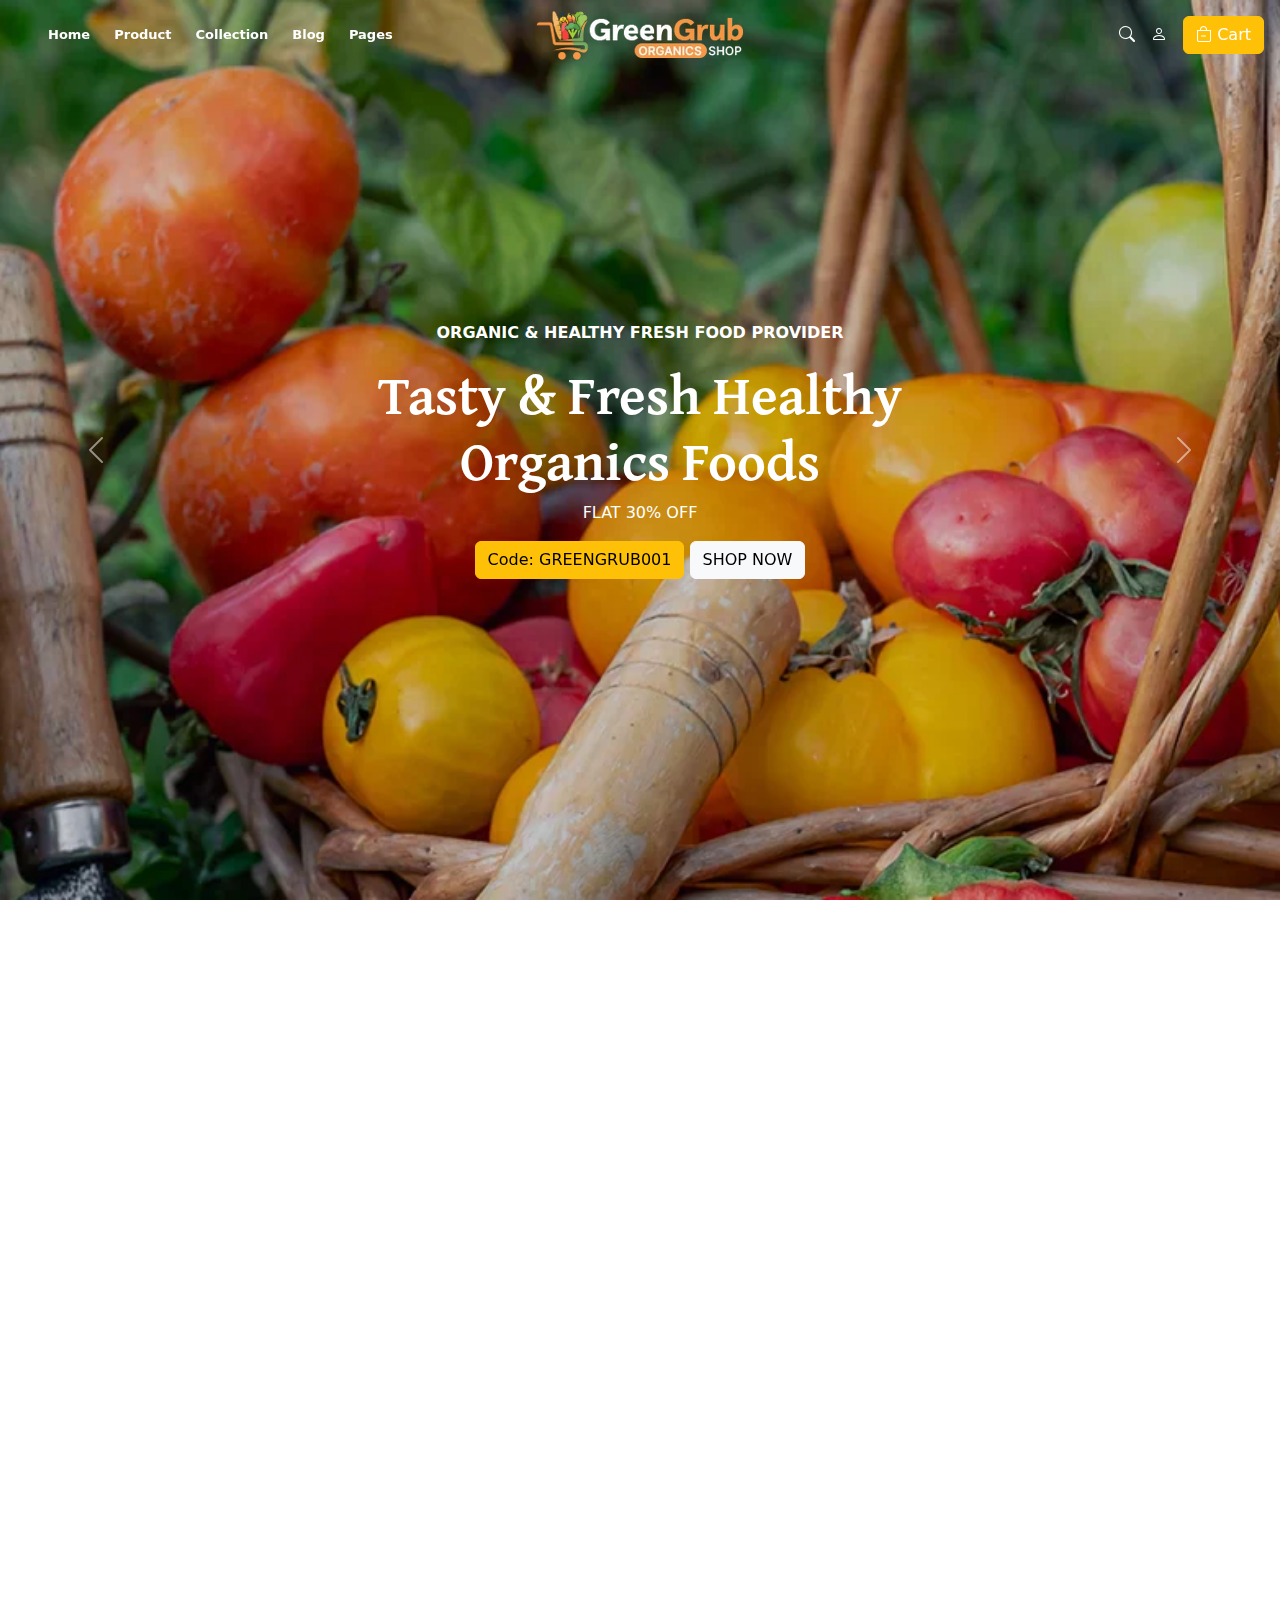
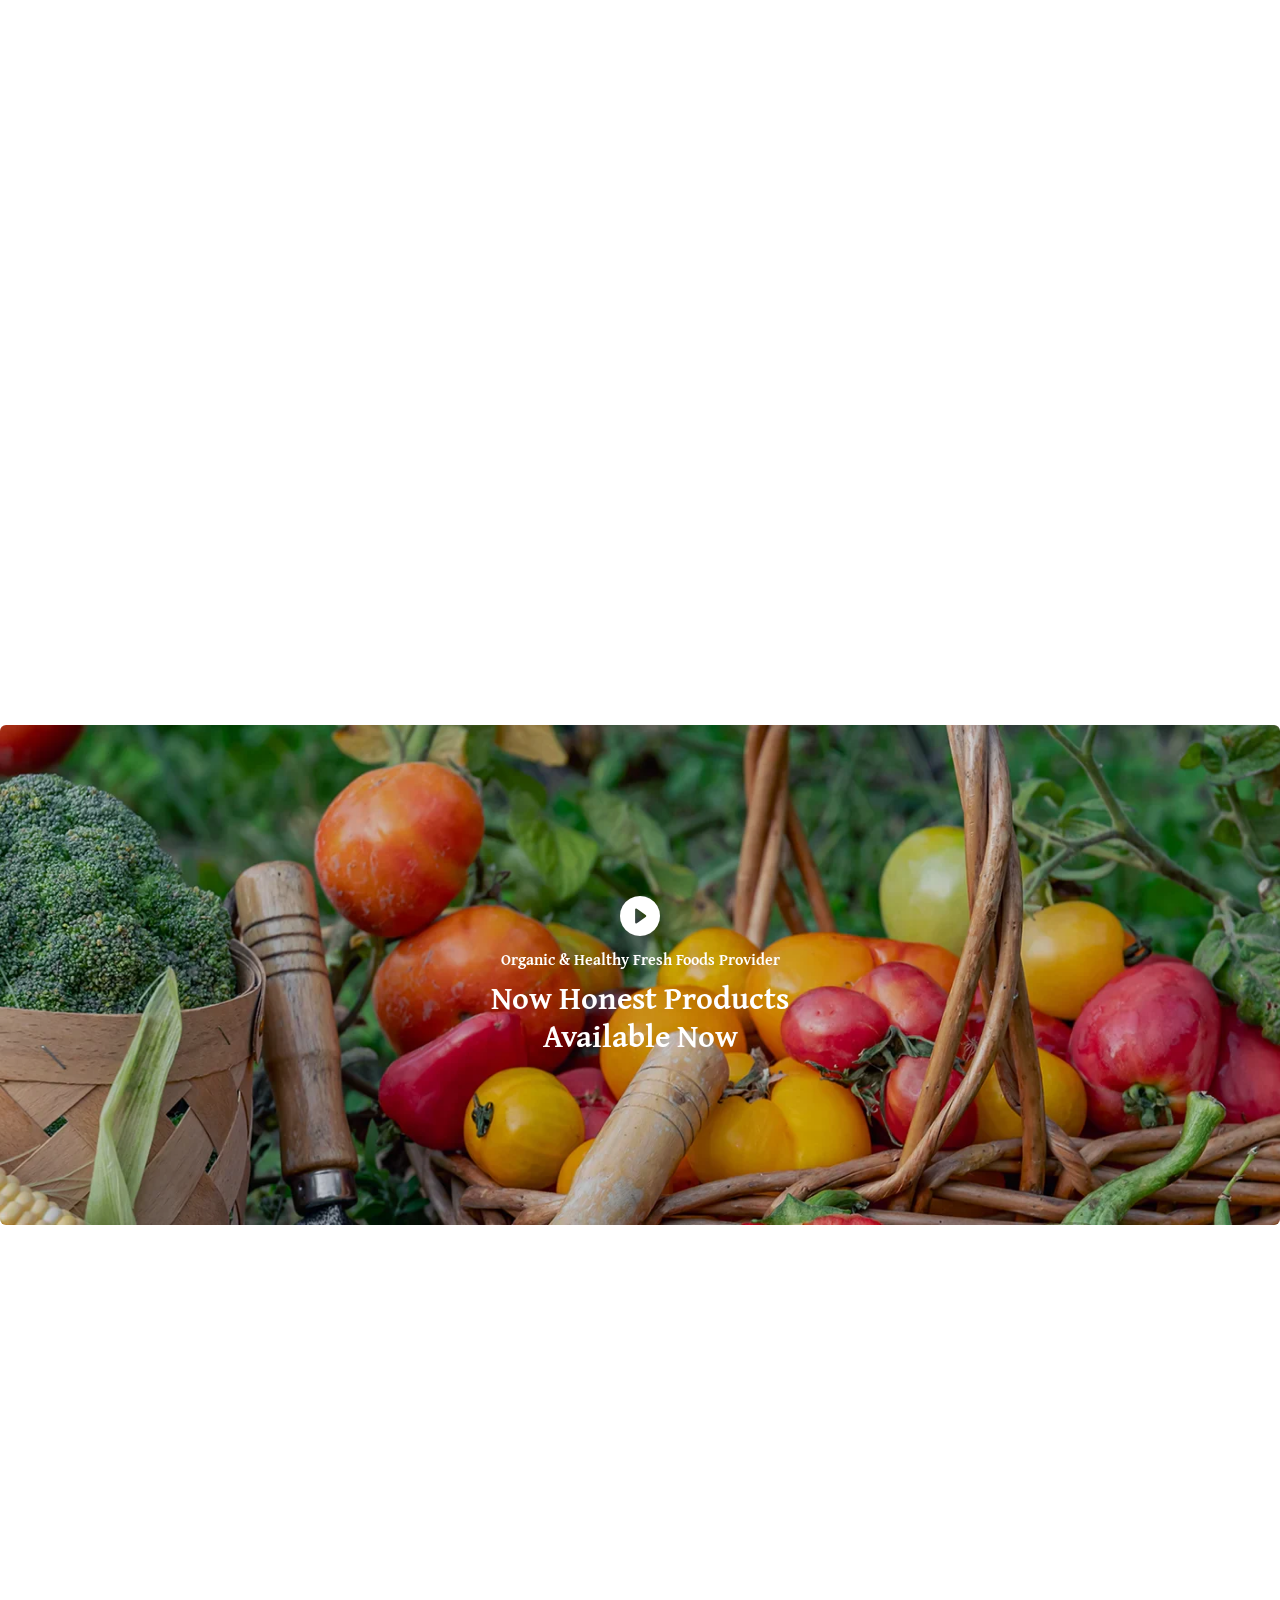
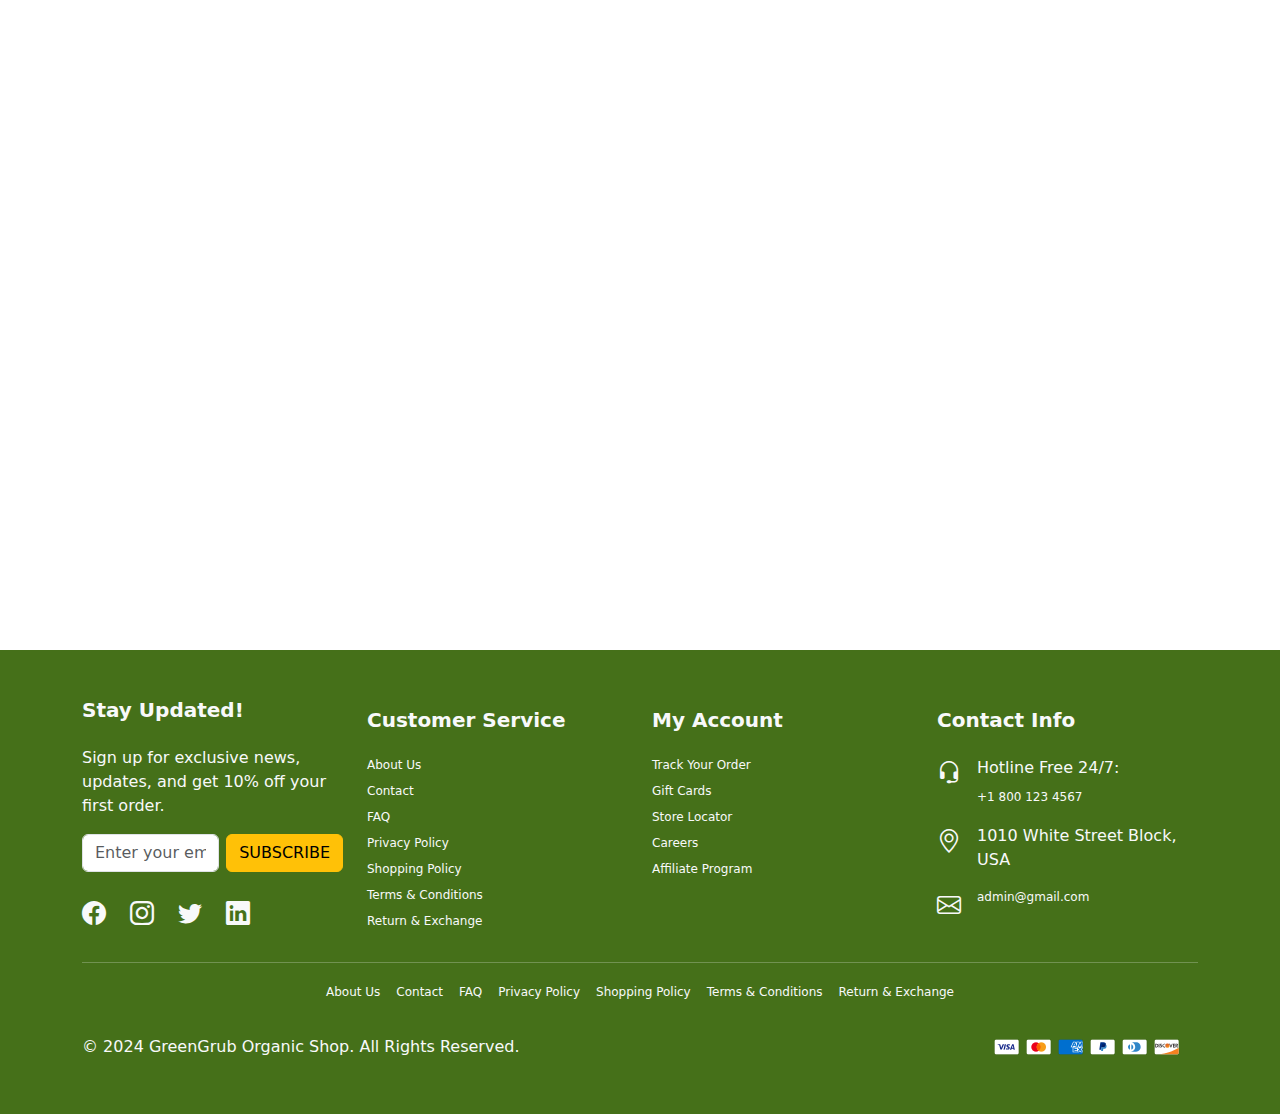
<file: index.html>
<!DOCTYPE html>
<html lang="en">
  <head>
    <meta charset="utf-8" />
    <meta name="viewport" content="width=device-width, initial-scale=1" />
    <title>GreenGrub Organics Shop</title>
    <link
      href="https://cdn.jsdelivr.net/npm/bootstrap@5.3.3/dist/css/bootstrap.min.css"
      rel="stylesheet"
      integrity="sha384-QWTKZyjpPEjISv5WaRU9OFeRpok6YctnYmDr5pNlyT2bRjXh0JMhjY6hW+ALEwIH"
      crossorigin="anonymous"
    />
    <link
      href="https://cdnjs.cloudflare.com/ajax/libs/font-awesome/6.0.0/css/all.min.css"
      rel="stylesheet"
    />
    <link
      rel="stylesheet"
      href="https://cdn.jsdelivr.net/npm/bootstrap-icons@1.11.3/font/bootstrap-icons.min.css"
    />
    <link rel="preconnect" href="https://fonts.googleapis.com" />
    <link rel="preconnect" href="https://fonts.gstatic.com" crossorigin />
    <link
      href="https://fonts.googleapis.com/css2?family=Gentium+Plus:ital,wght@0,400;0,700;1,400;1,700&display=swap"
      rel="stylesheet"
    />
    <link href="https://unpkg.com/aos@2.3.1/dist/aos.css" rel="stylesheet" />
    <link rel="shortcut icon" href="/assets/favicon.png" type="image/x-icon" />

    <link rel="stylesheet" href="/css/style.css" />
    <link rel="stylesheet" href="/css/common.css" />
  </head>
  <body>
    <!-- NAV BAR SECTION -->
    <header>
      <nav class="p-3" id="nav-container">
        <div class="d-flex justify-content-between align-items-center">
          <!-- Mobile Toggle Button -->
          <button
            class="d-md-none text-light fs-2"
            id="navbarToggle"
            aria-label="Toggle Navigation"
          >
            <i class="bi bi-justify-left"></i>
          </button>

          <!-- Left side menu -->
          <ul
            class="nav-list d-flex justify-content-start align-items-center gap-4 flex-grow-1 d-none d-md-flex m-0"
          >
            <li class="nav-item">
              <a href="/" class="nav-link text-white">Home</a>
            </li>
            <li class="nav-item">
              <a href="/" class="nav-link text-white">Product</a>
            </li>
            <li class="nav-item">
              <a href="/" class="nav-link text-white">Collection</a>
            </li>
            <li class="nav-item">
              <a href="/" class="nav-link text-white">Blog</a>
            </li>
            <li class="nav-item">
              <a href="/" class="nav-link text-white">Pages</a>
            </li>
          </ul>

          <!-- Center logo -->
          <div class="position-absolute start-50 translate-middle-x">
            <a href="#">
              <img
                src="/assets/logo.avif"
                alt="Greengrub-Shop"
                class="nav-logo img-fluid"
              />
            </a>
          </div>

          <!-- Right side content -->
          <div class="d-flex align-items-center gap-3">
            <button
              class="d-none d-md-block"
              type="button"
              data-bs-toggle="modal"
              data-bs-target="#searchItemModal"
            >
              <i class="bi bi-search text-white"></i>
            </button>
            <button class="d-none d-md-block">
              <i class="bi bi-person text-white"></i>
            </button>
            <button
              class="btn btn-warning text-white"
              data-bs-toggle="offcanvas"
              data-bs-target="#cartView"
              aria-controls="cartView"
            >
              <i class="bi bi-bag-dash"></i>
              <span>Cart</span>
            </button>
          </div>
        </div>

        <!-- Mobile Menu -->
        <ul
          class="nav flex-column bg-dark text-white p-3 position-absolute top-100 start-0 w-100 d-md-none shadow-lg"
          id="mobileMenu"
          style="height: 100vh"
        >
          <li class="nav-item mb-2">
            <a href="/" class="nav-link text-white d-flex align-items-center">
              <i class="bi bi-house me-2"></i> Home
            </a>
          </li>
          <li class="nav-item mb-2">
            <a href="/" class="nav-link text-white d-flex align-items-center">
              <i class="bi bi-box-seam me-2"></i> Product
            </a>
          </li>
          <li class="nav-item mb-2">
            <a href="/" class="nav-link text-white d-flex align-items-center">
              <i class="bi bi-collection me-2"></i> Collection
            </a>
          </li>
          <li class="nav-item mb-2">
            <a href="/" class="nav-link text-white d-flex align-items-center">
              <i class="bi bi-file-earmark-text me-2"></i> Blog
            </a>
          </li>
          <li class="nav-item mb-2">
            <a href="/" class="nav-link text-white d-flex align-items-center">
              <i class="bi bi-layers me-2"></i> Pages
            </a>
          </li>
          <li
            class="nav-item mb-2 d-flex gap-3 justify-content-end mx-3 align-items-center flex-row-reverse"
          >
            <button
              type="button"
              data-bs-toggle="modal"
              data-bs-target="#searchItemModal"
            >
              <i class="bi bi-search text-white"></i>
            </button>
            <button class="btn btn-link text-white p-0">
              <i class="bi bi-person fs-5"></i>
            </button>
          </li>
        </ul>
      </nav>
    </header>
    <main>
      <!-- Modal Search Menu View -->
      <div
        class="modal fade"
        id="searchItemModal"
        tabindex="-1"
        aria-labelledby="exampleModalLabel"
        aria-hidden="true"
      >
        <div class="modal-dialog modal-lg">
          <div
            class="modal-content border-0 shadow-lg bg-gradient bg-info-subtle"
          >
            <div class="modal-header border-0">
              <button
                type="button"
                class="btn-close btn-close-dark"
                data-bs-dismiss="modal"
                aria-label="Close"
              ></button>
            </div>
            <div class="modal-body">
              <form>
                <div class="input-group mb-4">
                  <input
                    type="text"
                    class="form-control"
                    id="searchInput"
                    placeholder="Search here..."
                    aria-label="Search"
                    aria-describedby="searchButton"
                  />
                  <button
                    class="btn btn-outline-primary"
                    type="button"
                    id="searchButton"
                  >
                    <i class="bi bi-search"></i>
                  </button>
                </div>
              </form>
              <div class="mt-3">
                <h6 class="fw-semibold">Popular Searches:</h6>
                <ul class="list-inline">
                  <li class="list-inline-item">
                    <a
                      href="#"
                      class="text-decoration-none badge bg-light text-dark px-3 py-2"
                      >Grocery</a
                    >
                  </li>
                  <li class="list-inline-item">
                    <a
                      href="#"
                      class="text-decoration-none badge bg-light text-dark px-3 py-2"
                      >Food</a
                    >
                  </li>
                  <li class="list-inline-item">
                    <a
                      href="#"
                      class="text-decoration-none badge bg-light text-dark px-3 py-2"
                      >Vegetables</a
                    >
                  </li>
                  <li class="list-inline-item">
                    <a
                      href="#"
                      class="text-decoration-none badge bg-light text-dark px-3 py-2"
                      >Fruits</a
                    >
                  </li>
                </ul>
              </div>
            </div>
          </div>
        </div>
      </div>

      <!-- Cart Section  View Off canvas -->

      <div
        class="offcanvas offcanvas-end"
        tabindex="-1"
        id="cartView"
        aria-labelledby="offcanvasRightLabel"
      >
        <div class="offcanvas-header">
          <h5 class="offcanvas-title" id="offcanvasRightLabel">
            Offcanvas right
          </h5>
          <button
            type="button"
            class="btn-close"
            data-bs-dismiss="offcanvas"
            aria-label="Close"
          ></button>
        </div>
        <div class="offcanvas-body">...</div>
      </div>

      <!-- HERO SECTION -->
      <div
        id="carouselExample"
        class="carousel slide carousel-fade"
        data-bs-ride="carousel"
      >
        <!-- Carousel Inner -->
        <div class="carousel-inner">
          <div class="carousel-item active">
            <section class="hero-section slider1">
              <div class="hero-content">
                <p class="fw-semibold">ORGANIC & HEALTHY FRESH FOOD PROVIDER</p>
                <h2 class="hero-content-title">
                  Tasty & Fresh Healthy
                  <br />
                  Organics Foods
                </h2>
                <p>FLAT 30% OFF</p>
                <div class="hero-offer-btn">
                  <button class="btn btn-warning">Code: GREENGRUB001</button>
                  <button class="btn btn-light text-uppercase">Shop Now</button>
                </div>
              </div>
            </section>
          </div>
          <div class="carousel-item">
            <section class="hero-section slider2">
              <div class="hero-content">
                <p class="fw-semibold">READY FOR INSTANT AND CONVENIENT USE</p>
                <h2 class="hero-content-title">
                  Be Healthy & Eat Only <br />Pure Organic Food
                </h2>
                <p>FLAT 30% OFF</p>
                <div class="hero-offer-btn">
                  <button class="btn btn-warning">Code: GREENGRUB001</button>
                  <button class="btn btn-light text-uppercase">Shop Now</button>
                </div>
              </div>
            </section>
          </div>
        </div>

        <!-- Carousel Controls -->
        <button
          class="carousel-control-prev"
          type="button"
          data-bs-target="#carouselExample"
          data-bs-slide="prev"
        >
          <span class="carousel-control-prev-icon" aria-hidden="true"></span>
          <span class="visually-hidden">Previous</span>
        </button>
        <button
          class="carousel-control-next"
          type="button"
          data-bs-target="#carouselExample"
          data-bs-slide="next"
        >
          <span class="carousel-control-next-icon" aria-hidden="true"></span>
          <span class="visually-hidden">Next</span>
        </button>
      </div>

      <!-- -------------------------- SHOP BY CATEGORIES SECTION --------------------- -->
      <section
        class="shop-categoris-container py-5 px-3 px-md-4"
        data-aos="fade-up"
      >
        <div
          class="d-flex flex-column justify-content-center align-items-center"
        >
          <img
            src="/assets/categories/categories-head.png"
            alt="SHOP-BY-CATEGORIES
            "
          />
          <p class="text-success fw-semibold">SHOP BY CATEGORIES</p>
          <h2 class="text-center">
            Organic & Healthy Foods <br />
            Provider Farming
          </h2>
        </div>

        <!-- card -->
        <div class="categories-container"></div>
      </section>

      <!-- -------------------------- AMAZING FOOD SERVICE --------------------- -->
      <section class="container p-5" data-aos="fade-up">
        <div
          class="d-flex flex-column justify-content-center align-items-center"
        >
          <img
            src="/assets/categories/categories-head.png"
            alt="SHOP-BY-CATEGORIES
          "
          />
          <p class="text-success fw-semibold">AMAZING FOOD SERVICE</p>
          <h2 class="text-center">Fresh & Tastier Organic Products</h2>
        </div>

        <!-- section -->
        <div class="container py-1">
          <div class="row align-items-center justify-content-center">
            <!-- Left Column -->
            <div class="col-md-4 d-flex flex-column align-items-center">
              <!-- First Feature -->
              <div class="mb-4">
                <div class="icon-circle bg-light p-3 mb-2 food-service-img">
                  <img
                    src="/assets/food-services/1.webp"
                    alt="Natural Foods"
                    class="img-fluid"
                    style="height: 40px"
                  />
                </div>
                <h5>Natural Foods</h5>
                <p class="text-muted">
                  Farmers that only use natural fertilizers on their own land
                  cultivate the organic fruits and vegetables we sell.
                </p>
              </div>
              <!-- Second Feature -->
              <div class="mb-4">
                <div class="icon-circle bg-light p-3 mb-2 food-service-img">
                  <img
                    src="/assets/food-services/2.webp"
                    alt="Everyday Fresh Food"
                    class="img-fluid"
                    style="height: 40px"
                  />
                </div>
                <h5>Everyday Fresh Food</h5>
                <p class="text-muted">
                  Farmers that only use natural fertilizers on their own land
                  cultivate the organic fruits and vegetables we sell.
                </p>
              </div>
              <!-- Third Feature -->
              <div class="">
                <div class="icon-circle bg-light p-3 mb-2 food-service-img">
                  <img
                    src="/assets/food-services/3.avif"
                    alt="100% Organic"
                    class="img-fluid"
                    style="height: 40px"
                  />
                </div>
                <h5>100% Organic</h5>
                <p class="text-muted">
                  Farmers that only use natural fertilizers on their own land
                  cultivate the organic fruits and vegetables we sell.
                </p>
              </div>
            </div>

            <!-- Central Image -->
            <div
              class="col-md-4 text-center"
              data-aos="flip-left"
              data-aos-easing="ease-out-cubic"
              data-aos-duration="2000"
            >
              <img
                src="/assets/food-services/food_service.webp"
                alt="Central Food Image"
                class="img-fluid rounded-circle"
                style="width: 100%"
              />
            </div>

            <!-- Right Column -->
            <div class="col-md-4 d-flex flex-column align-items-center">
              <!-- Fourth Feature -->
              <div class="mb-4">
                <div class="icon-circle bg-light p-3 mb-2 food-service-img">
                  <img
                    src="/assets/food-services/4.avif"
                    alt="Best Quality Food"
                    class="img-fluid"
                    style="height: 40px"
                  />
                </div>
                <h5>Best Quality Food</h5>
                <p class="text-muted">
                  Farmers that only use natural fertilizers on their own land
                  cultivate the organic fruits and vegetables we sell.
                </p>
              </div>
              <!-- Fifth Feature -->
              <div class="mb-4">
                <div class="icon-circle bg-light food-service-img p-3 mb-2">
                  <img
                    src="/assets/food-services/5.webp"
                    alt="Healthy Food"
                    class="img-fluid"
                    style="height: 40px"
                  />
                </div>
                <h5>Healthy Food</h5>
                <p class="text-muted">
                  Farmers that only use natural fertilizers on their own land
                  cultivate the organic fruits and vegetables we sell.
                </p>
              </div>
              <!-- Sixth Feature -->
              <div class="">
                <div class="icon-circle bg-light p-3 mb-2 food-service-img">
                  <img
                    src="/assets/food-services/6.webp"
                    alt="100% Farming Food"
                    class="img-fluid"
                    style="height: 40px"
                  />
                </div>
                <h5>100% Farming Food</h5>
                <p class="text-muted">
                  Farmers that only use natural fertilizers on their own land
                  cultivate the organic fruits and vegetables we sell.
                </p>
              </div>
            </div>
          </div>
        </div>
      </section>
      <!-- AMAZING FOOD SERVICE VIDEO CARD -->
      <div class="video-inner mb-5">
        <div
          class="video-inner-container position-relative d-flex justify-content-center align-items-center overflow-hidden rounded"
        >
          <img
            src="/assets/food-services/video-inner-img.webp"
            alt="Fresh Organic Food"
            class="video-inner-img img-fluid w-100"
          />
          <div
            class="video-inner-content position-absolute text-white text-center p-3"
          >
            <span><i class="bi bi-play-circle-fill fs-1"></i></span>
            <p class="fw-semibold mb-2">
              Organic & Healthy Fresh Foods Provider
            </p>
            <h3 class="fw-bold fs-2">
              Now Honest Products <br />Available Now
            </h3>
          </div>
        </div>
      </div>

      <!-- section FRESH PRODUCTS  -->
      <section class="container" data-aos="fade-up">
        <div
          class="d-flex flex-column justify-content-center align-items-center"
        >
          <img
            src="/assets/products/L01-seperator.webp"
            alt="FRESH-PRODUCTS

          "
          />
          <p class="text-success fw-semibold">FRESH PRODUCTS</p>
          <h2 class="text-center section-title fw-semibold">
            Today’s new honest products <br />available now
          </h2>
        </div>
        <!-- Product card  -->
        <div class="my-5 product-container">
          <!-- Render Product card -->
        </div>
      </section>
    </main>

    <!-- Enhanced Footer -->
    <footer class="footer text-light py-5">
      <div class="container">
        <div class="row gy-5">
          <!-- Subscribe Section -->
          <div class="col-12 col-md-3">
            <h3 class="h5 mb-4 fw-bold">Stay Updated!</h3>
            <p class="mb-3">
              Sign up for exclusive news, updates, and get 10% off your first
              order.
            </p>
            <form>
              <div class="input-group d-flex gap-2">
                <input
                  type="email"
                  class="form-control rounded"
                  id="subscribeEmail"
                  placeholder="Enter your email"
                  aria-label="Email"
                />
                <button
                  class="btn btn-warning text-uppercase rounded"
                  type="button"
                >
                  Subscribe
                </button>
              </div>
            </form>
            <div class="d-flex gap-4 fs-4 mt-4">
              <a href="#" class="text-light"><i class="bi bi-facebook"></i></a>
              <a href="#" class="text-light"><i class="bi bi-instagram"></i></a>
              <a href="#" class="text-light"><i class="bi bi-twitter"></i></a>
              <a href="#" class="text-light"><i class="bi bi-linkedin"></i></a>
            </div>
          </div>

          <!-- Customer Service Menu -->
          <div class="col-6 col-md-3">
            <h5 class="fs-5 mb-4 fw-bold">Customer Service</h5>
            <ul class="list-unstyled">
              <li>
                <a href="#" class="text-light text-decoration-none mb-2 d-block"
                  >About Us</a
                >
              </li>
              <li>
                <a href="#" class="text-light text-decoration-none mb-2 d-block"
                  >Contact</a
                >
              </li>
              <li>
                <a href="#" class="text-light text-decoration-none mb-2 d-block"
                  >FAQ</a
                >
              </li>
              <li>
                <a href="#" class="text-light text-decoration-none mb-2 d-block"
                  >Privacy Policy</a
                >
              </li>
              <li>
                <a href="#" class="text-light text-decoration-none mb-2 d-block"
                  >Shopping Policy</a
                >
              </li>
              <li>
                <a href="#" class="text-light text-decoration-none mb-2 d-block"
                  >Terms & Conditions</a
                >
              </li>
              <li>
                <a href="#" class="text-light text-decoration-none mb-2 d-block"
                  >Return & Exchange</a
                >
              </li>
            </ul>
          </div>

          <!-- My Account Menu -->
          <div class="col-6 col-md-3">
            <h5 class="fs-5 mb-4 fw-bold">My Account</h5>
            <ul class="list-unstyled">
              <li>
                <a href="#" class="text-light text-decoration-none mb-2 d-block"
                  >Track Your Order</a
                >
              </li>
              <li>
                <a href="#" class="text-light text-decoration-none mb-2 d-block"
                  >Gift Cards</a
                >
              </li>
              <li>
                <a href="#" class="text-light text-decoration-none mb-2 d-block"
                  >Store Locator</a
                >
              </li>
              <li>
                <a href="#" class="text-light text-decoration-none mb-2 d-block"
                  >Careers</a
                >
              </li>
              <li>
                <a href="#" class="text-light text-decoration-none mb-2 d-block"
                  >Affiliate Program</a
                >
              </li>
            </ul>
          </div>

          <!-- Contact Info -->
          <div class="col-12 col-md-3">
            <h5 class="fs-5 mb-4 fw-bold">Contact Info</h5>
            <ul class="list-unstyled">
              <li class="d-flex align-items-start mb-3">
                <i class="bi bi-headset fs-4 me-3"></i>
                <div>
                  <p class="mb-1">Hotline Free 24/7:</p>
                  <a
                    href="tel:+18001234567"
                    class="text-light text-decoration-none"
                    >+1 800 123 4567</a
                  >
                </div>
              </li>
              <li class="d-flex align-items-start mb-3">
                <i class="bi bi-geo-alt fs-4 me-3"></i>
                <span>1010 White Street Block, USA</span>
              </li>
              <li class="d-flex align-items-start">
                <i class="bi bi-envelope fs-4 me-3"></i>
                <a
                  href="mailto:admin@gmail.com"
                  class="text-light text-decoration-none"
                  >admin@gmail.com</a
                >
              </li>
            </ul>
          </div>
        </div>

        <hr />

        <!-- Bottom Footer -->
        <!-- Bottom Part Footer -->
        <div>
          <!-- menu bootom -->
          <div class="bottom-menu">
            <ul
              class="list-unstyled d-flex justify-content-center align-items-center gap-3"
            >
              <li>
                <a href="#" class="text-light text-decoration-none">About Us</a>
              </li>
              <li>
                <a href="#" class="text-light text-decoration-none">Contact</a>
              </li>
              <li>
                <a href="#" class="text-light text-decoration-none">FAQ</a>
              </li>
              <li>
                <a href="#" class="text-light text-decoration-none"
                  >Privacy Policy</a
                >
              </li>
              <li>
                <a href="#" class="text-light text-decoration-none"
                  >Shopping Policy</a
                >
              </li>
              <li>
                <a href="#" class="text-light text-decoration-none"
                  >Terms & Conditions</a
                >
              </li>
              <li>
                <a href="#" class="text-light text-decoration-none"
                  >Return & Exchange</a
                >
              </li>
            </ul>
          </div>
          <div
            class="text-center mt-4 d-flex justify-content-between align-items-center flex-column-reverse flex-md-row"
          >
            <p class="mb-0 copyright">
              &copy; 2024 GreenGrub Organic Shop. All Rights Reserved.
            </p>
            <img src="/assets/payment-source.PNG" alt="Payment-accept" />
          </div>
        </div>
      </div>
    </footer>

    <script
      src="https://cdn.jsdelivr.net/npm/bootstrap@5.3.3/dist/js/bootstrap.bundle.min.js"
      integrity="sha384-YvpcrYf0tY3lHB60NNkmXc5s9fDVZLESaAA55NDzOxhy9GkcIdslK1eN7N6jIeHz"
      crossorigin="anonymous"
    ></script>
    <script src="https://unpkg.com/aos@2.3.1/dist/aos.js"></script>
    <script>
      AOS.init();
    </script>
    <script src="/js/Navbar.js"></script>
    <script src="/js/script.js"></script>
    <script src="/js/fetchProducts.js"></script>
  </body>
</html>
</file>
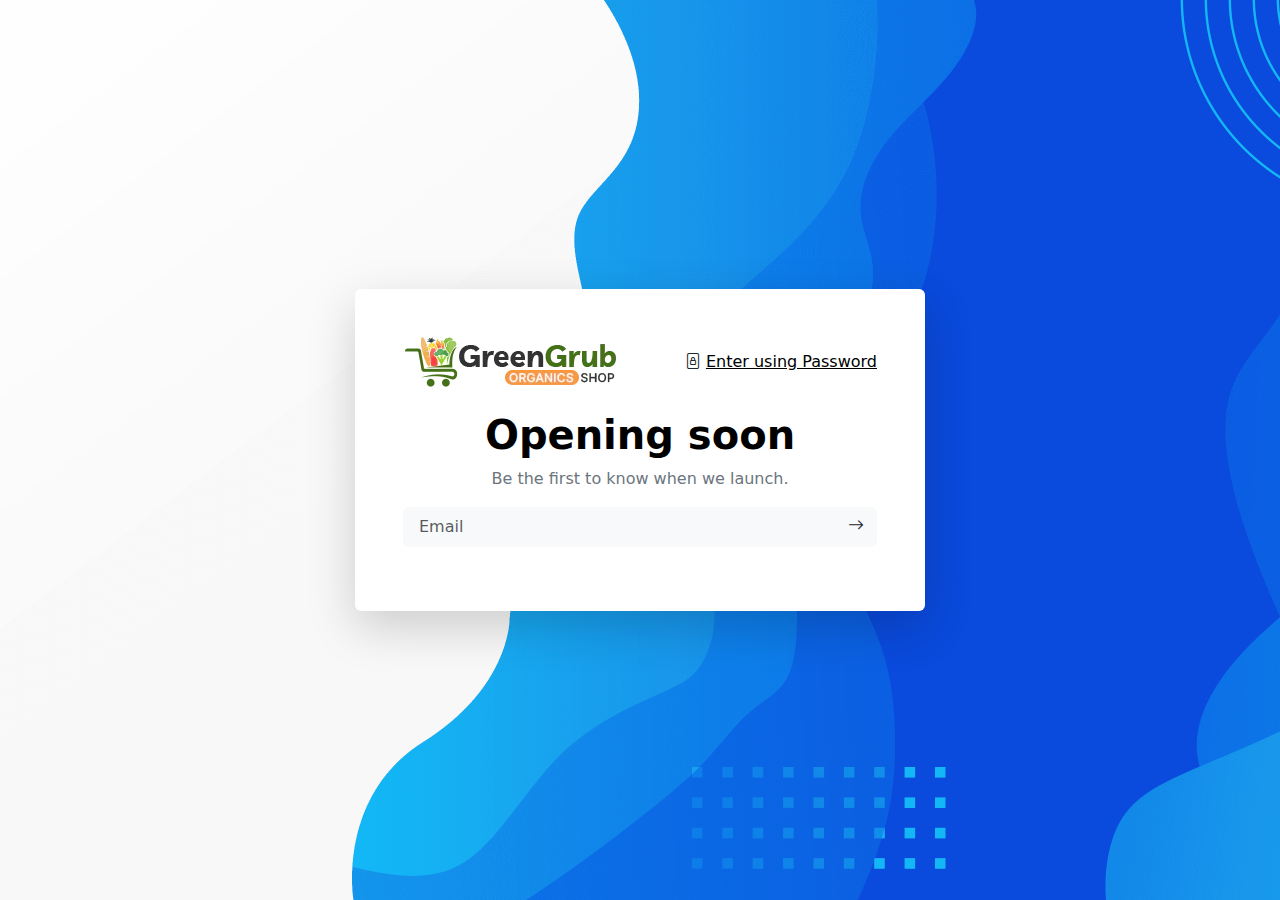
<file: subscription.html>
<!DOCTYPE html>
<html lang="en">
  <head>
    <meta charset="utf-8" />
    <meta name="viewport" content="width=device-width, initial-scale=1" />
    <meta name="description" content="Green Grub - Opening soon. Be the first to know when we launch!" />
    <link rel="preload" href="/assets/bg.png" as="image" />
    <link rel="preload" href="/assets/logo-dark.webp" as="image" />
    
    <title>Bootstrap demo</title>
    <link
      href="https://cdn.jsdelivr.net/npm/bootstrap@5.3.3/dist/css/bootstrap.min.css"
      rel="stylesheet"
      integrity="sha384-QWTKZyjpPEjISv5WaRU9OFeRpok6YctnYmDr5pNlyT2bRjXh0JMhjY6hW+ALEwIH"
      crossorigin="anonymous"
    />
    <link
      rel="stylesheet"
      href="https://cdn.jsdelivr.net/npm/bootstrap-icons@1.11.3/font/bootstrap-icons.min.css"
    />
    <style>
      .main-section {
        height: 100vh;
        max-width: 100vw;
        display: flex;
        justify-content: center;
        align-items: center;
        background: url("/assets/bg.png") no-repeat center center/cover;
      }
    </style>
  </head>
  <body>
    <main class="main-section">
      <div class="container">
        <div class="row justify-content-center">
          <div class="col-12 col-md-6 bg-white rounded p-5 shadow-lg">
            <div
              class="d-flex justify-content-between align-items-center mb-4 flex-column flex-md-row gap-3"
            >
              <img src="/assets/logo-dark.webp" alt="Green Grub" />
              <div>
                <span><i class="bi bi-file-lock"></i></span>
                <a href="#" class="text-black">Enter using Password</a>
              </div>
            </div>
            <h2 class="text-center fs-1 fw-bold text-black">Opening soon</h2>
            <p class="text-center text-secondary fs-6">
              Be the first to know when we launch.
            </p>
            <div>
              <form class="position-relative mb-3" id="subscriptionForm">
                <input
                  type="text"
                  class="form-control bg-body-tertiary border-0 p-2 px-3"
                  placeholder="Email"
                  aria-label="Email"
                  aria-describedby="button-addon2"
                  id="subscriptionEmail"
                />
                <button
                  class="btn position-absolute top-0"
                  type="submit"
                  id="button-addon2"
                  style="top: 100%; right: 0"
                >
                  <span><i class="bi bi-arrow-right"></i></span>
                </button>
              </form>
            </div>
          </div>
        </div>
      </div>
    </main>

    <script
      src="https://cdn.jsdelivr.net/npm/bootstrap@5.3.3/dist/js/bootstrap.bundle.min.js"
      integrity="sha384-YvpcrYf0tY3lHB60NNkmXc5s9fDVZLESaAA55NDzOxhy9GkcIdslK1eN7N6jIeHz"
      crossorigin="anonymous"
    ></script>
    <script src="/js/index.js"></script>
  </body>
</html>
</file>
<file: css/style.css>
nav {
  width: 100%;
  position: absolute;
  z-index: 1000;
}

.stickyNav {
  position: fixed;
  top: 0;
  z-index: 1000;
  width: 100%;
  background: rgba(
    0,
    0,
    0,
    0.8
  ); /* Semi-transparent black with alpha channel */
  backdrop-filter: blur(5px); /* Adds a blur effect */
  animation: slideDown 0.5s ease;
}

@keyframes slideDown {
  0% {
    top: -100px;
  }
  100% {
    top: 0;
  }
}

@media (max-width: 768px) {
  nav {
    background: black;
  }
}

.slider1 {
  position: relative;
  width: 100%;
  height: 100vh; /* Full screen height */
  background: url("/assets/food-services/video-inner-img.webp") center/cover
    no-repeat;
  display: flex;
  align-items: center;
  justify-content: center;
  color: #ffffff;
  text-align: center;
  margin-top: 0; /* Ensure no margin pushing it down */
}
.slider1::before {
  content: "";
  position: absolute;
  top: 70px;
  left: 0;
  width: 100%;
  height: 100%;
  background-color: rgba(0, 0, 0, 0.001); /* Overlay with 50% opacity */
  z-index: 1;
}

.slider2 {
  position: relative;
  width: 100%;
  height: 100vh; /* Full screen height */
  background: url("/assets/banner/banner-1.webp") center/cover no-repeat;
  display: flex;
  align-items: center;
  justify-content: center;
  color: #ffffff;
  text-align: center;
  margin-top: 0; /* Ensure no margin pushing it down */
}
.slider2::before {
  content: "";
  position: absolute;
  top: 70px;
  left: 0;
  width: 100%;
  height: 100%;
  background-color: rgba(0, 0, 0, 0.001); /* Overlay with 50% opacity */
  z-index: 1;
}

.hero-offer-btn {
  position: relative;
  z-index: 9999;
}

header {
  position: relative;
}

nav a {
  color: #fff !important;
  font-weight: 600 !important;
  font-size: 13px !important;
}

.nav-logo {
  max-height: 50px;
}

@media (max-width: 768px) {
  #mobileMenu {
    transform: translateX(-100%); /* Start hidden off the left side */
    transition: transform 0.5s ease-in-out; /* Smooth sliding effect */
    z-index: 1050;
  }
  .nav-logo {
    max-height: 36px;
  }

  nav a {
    font-size: 16px !important;
  }

  #mobileMenu.open {
    transform: translateX(0); /* Slide into view */
  }

  .slider1,
  .slider2 {
    height: 65vh;
  }
}

.hero-content-title {
  font-family: "Gentium Plus", serif;
  font-weight: 600;
  font-style: normal;
  font-size: 55px;
}

/* SHOP BY CATEGORIES */
.serviceCard {
  width: 150px;
  height: 150px;
}
.serviceCard .card-img-top {
  transition: all 0.5s ease-in;
}

.serviceCard .card-img-top:hover {
  transform: scale(1.2);
}

.categories-card {
  transition: all 0.5s ease-in;
  cursor: pointer;
}

.categories-card:hover {
  color: green;
}

.categories-container {
  display: grid;
  grid-template-columns: repeat(5, 1fr); /* Dynamic columns */
  gap: 15px;
  margin: 1rem;
}

.categories-card {
  padding: 1rem;
  text-align: center;
}

.serviceCard .card-img-top:hover {
  transform: scale(1.2); /* Reduce hover scale for mobile */
}

@media (max-width: 768px) {
  .serviceCard {
    width: 100px;
    height: 100px;
  }

  .hero-content-title {
    font-size: 25px;
  }
}

@media (max-width: 576px) {
  .categories-card {
    padding: 0.5rem;
  }

  .card-img-top {
    width: 100px;
    height: 100px; /* Smaller images for compact view */
  }

  .categories-container {
    grid-template-columns: repeat(1, 1fr); /* Dynamic columns */
    gap: 15px;
    margin: 1rem;
  }
}

.shop-categoris-container {
  background-color: #f9f6f1;
}

/* AMAZING FOOD SERVICE */
.food-service-img {
  display: flex;
  justify-content: center;
  align-items: center;
  border-radius: 100%;
  overflow: hidden;
  background-color: #f9f6f1;
  width: 80px;
  height: 80px;
  cursor: pointer;
}

.food-service-img img:hover {
  transform: rotateY(180deg);
  transition: all 0.5s ease;
}

.icon-circle {
  border-radius: 50%;
  display: inline-block;
  width: 60px;
  height: 60px;
  display: flex;
  justify-content: center;
  align-items: center;
}
h5 {
  font-weight: bold;
  margin-top: 10px;
}

.video-inner-container {
  width: 100%;
  height: auto; /* Allow height to adjust naturally */
  overflow: hidden;
  position: relative;
  border-radius: 0.5rem; /* Adds rounded corners */
  cursor: pointer;
}

.video-inner-img {
  width: 100%;
  height: 100%;
  object-fit: cover; /* Maintain aspect ratio and cover the container */
  transition: transform 0.4s ease, filter 0.4s ease;
}

.video-inner-img:hover {
  transform: scale(1.1); /* Smooth scaling effect */
  filter: brightness(0.9); /* Slightly dim the image */
}

.video-inner-content {
  z-index: 2; /* Ensure content stays on top */
  font-family: "Gentium Plus", serif;
}

/* Responsive height adjustment */
@media (min-width: 992px) {
  .video-inner-container {
    height: 500px; /* Fixed height for desktop screens */
  }
}

@media (max-width: 991px) and (min-width: 576px) {
  .video-inner-container {
    height: 300px; /* Reduced height for tablets and small desktops */
  }
}

@media (max-width: 575px) {
  .video-inner-container {
    height: 200px; /* Optimized height for mobile screens */
  }
}

/* Products */

.section-title {
  font-family: "Gentium Plus", serif;
}

/* Footer section */

.footer {
  background-color: #457019;
}

.bottom-menu ul li a {
  font-size: 10px;
}

.footer ul li a {
  font-size: 12px;
  transition: all 0.2s ease-in;
}

.footer ul li a:hover {
  color: orange !important;
}

@media (max-width: 768px) {
  .bottom-menu ul li a {
    font-size: 6px;
  }
}

/* product card */
.product-card-img {
  height: auto;
  width: 100%;
  transition: all 0.2s ease-in;
}

.productcardTitle {
  font-size: 14px;
  transition: all 0.2s ease-in;
}

.productcardPrice {
  font-size: 12px;
}
.product-card {
  cursor: pointer;
}

.product-card:hover .productcardTitle {
  color: #ffca2c;
}

.product-card:hover .product-card-img {
  transform: rotateY(180deg);
  cursor: pointer;
}
.product-container {
  max-width: 100vw;
  display: grid;
  grid-template-columns: repeat(5, 1fr);
  gap: 10px;
}

@media (max-width: 768px) {
  .product-container {
    grid-template-columns: repeat(1, 1fr);
    padding: 10px; /* Optional padding */
  }
}
</file>
<file: css/common.css>
* {
  padding: 0;
  margin: 0;
  box-sizing: border-box;
}

body,
ul,
li,
a,
button {
  list-style: none;
  border: none;
  background: none;
}
</file>
